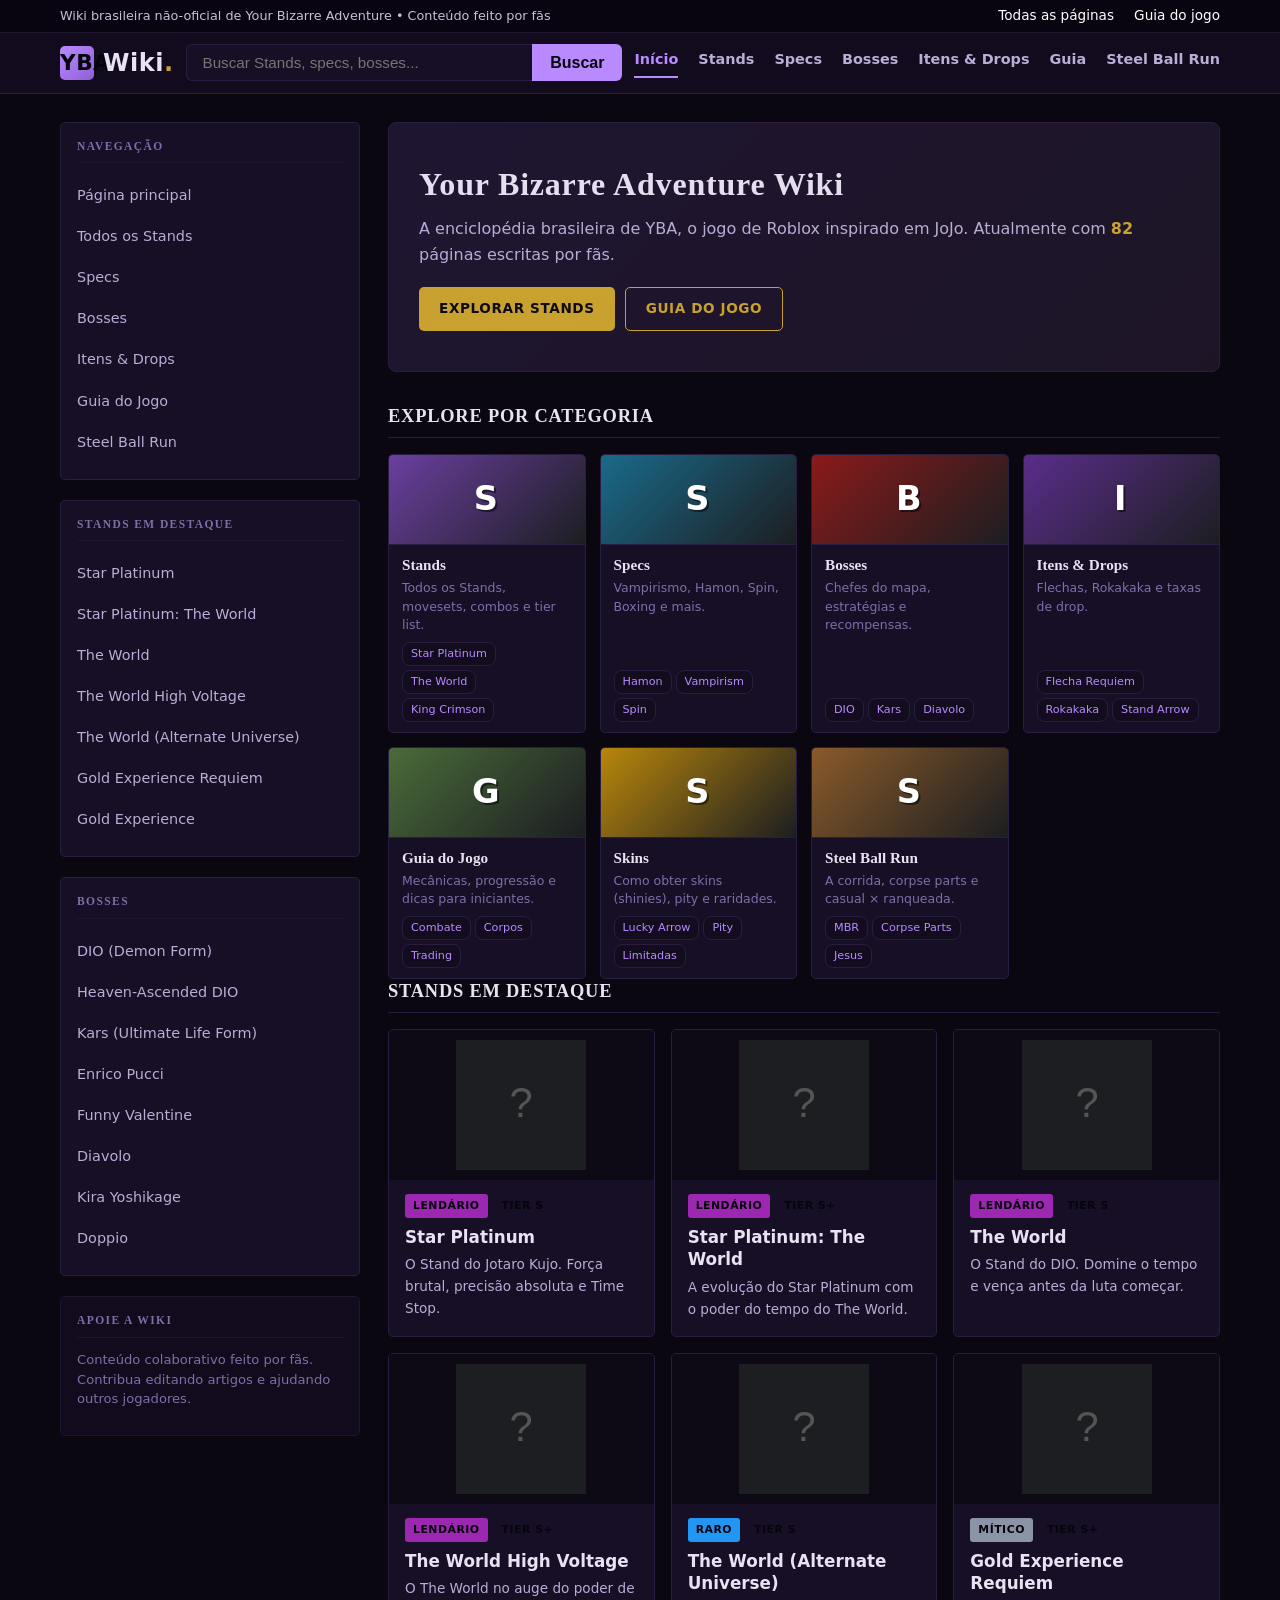
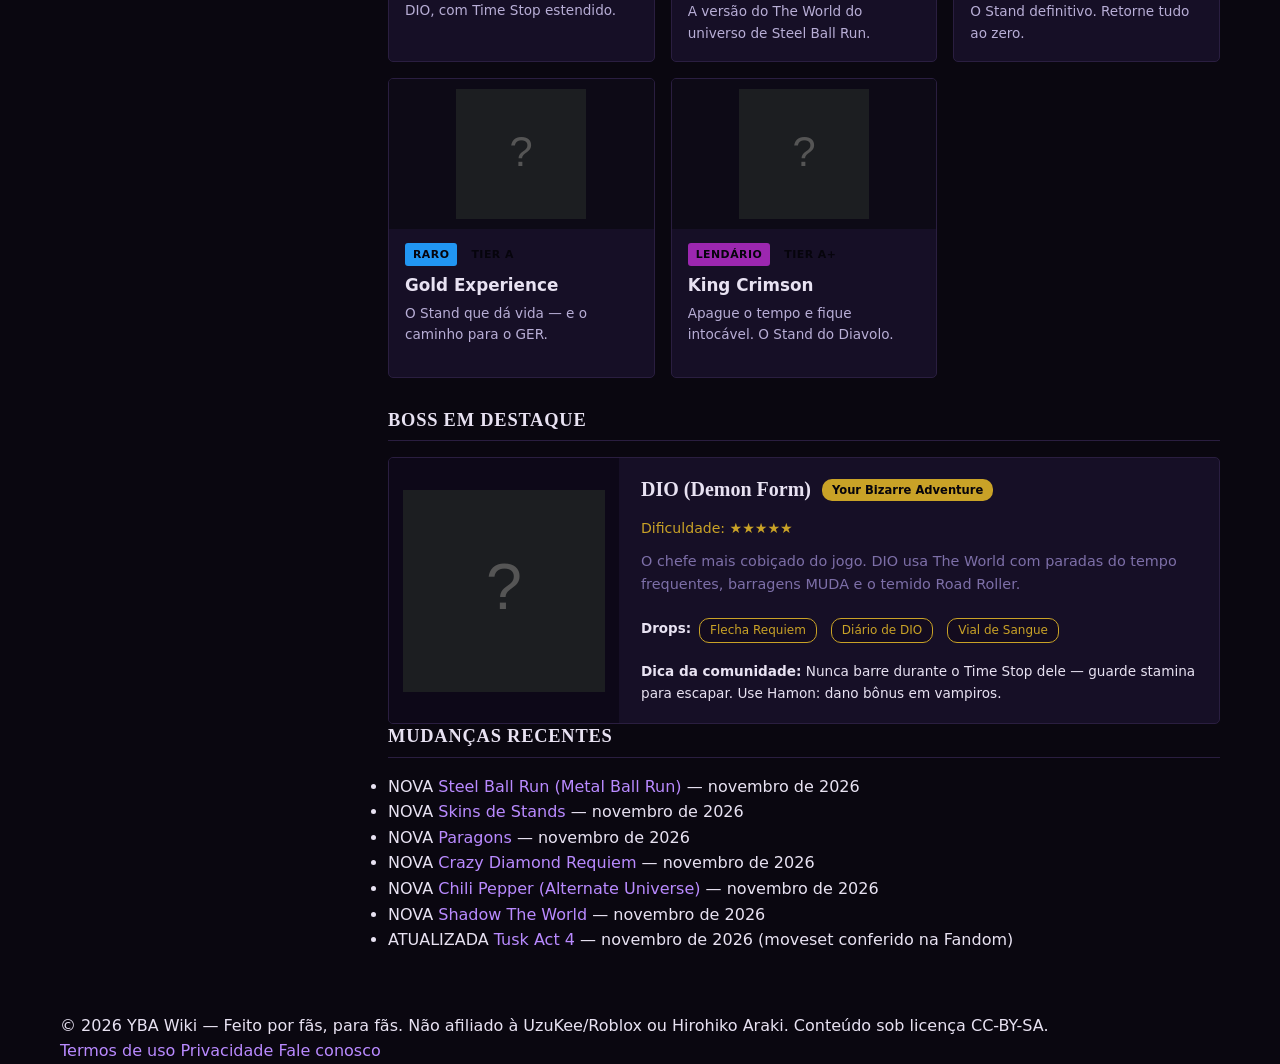
<file: jogo/index.html>
<!DOCTYPE html>
<html lang="pt-BR">
<head>
  <meta charset="UTF-8">
  <meta name="viewport" content="width=device-width, initial-scale=1.0">
  <title>YBA Wiki - Your Bizarre Adventure</title>
  <meta name="description" content="Wiki brasileira não-oficial de Your Bizarre Adventure (YBA): Stands, Specs, Bosses, Itens & Drops e guia do jogo.">
  <link rel="stylesheet" href="css/style.css">
</head>
<body>
  <!-- Barra superior -->
  <div class="topbar">
    <div class="container topbar-content">
      <span>Wiki brasileira não-oficial de Your Bizarre Adventure • Conteúdo feito por fãs</span>
      <div class="topbar-links">
        <a href="article.html?page=stands">Todas as páginas</a>
        <a href="article.html?page=guia">Guia do jogo</a>
      </div>
    </div>
  </div>

  <!-- Cabeçalho -->
  <header class="header">
    <div class="container header-content">
      <a href="index.html" class="logo" aria-label="YBA Wiki — Página inicial">
        <span class="mark">YBA</span>
        <span class="word">Wiki<span class="highlight">.</span></span>
      </a>
      <button class="menu-toggle" id="menu-toggle" aria-label="Abrir menu" aria-expanded="false">☰</button>
      <div class="search-box">
        <input type="text" id="search-input" placeholder="Buscar Stands, specs, bosses..." aria-label="Buscar">
        <button id="search-btn">Buscar</button>
      </div>
      <nav class="main-nav" id="main-nav">
        <a href="index.html" class="active">Início</a>
        <a href="article.html?page=stands">Stands</a>
        <a href="article.html?page=specs">Specs</a>
        <a href="article.html?page=bosses">Bosses</a>
        <a href="article.html?page=itens">Itens &amp; Drops</a>
        <a href="article.html?page=guia">Guia</a>
        <a href="article.html?page=sbr">Steel Ball Run</a>
      </nav>
    </div>
  </header>

  <!-- Layout principal -->
  <div class="container layout">
    <!-- Sidebar -->
    <aside class="sidebar">
      <div class="sidebar-box">
        <h3>Navegação</h3>
        <ul class="nav-list">
          <li><a href="index.html">Página principal</a></li>
          <li><a href="article.html?page=stands">Todos os Stands</a></li>
          <li><a href="article.html?page=specs">Specs</a></li>
          <li><a href="article.html?page=bosses">Bosses</a></li>
          <li><a href="article.html?page=itens">Itens &amp; Drops</a></li>
          <li><a href="article.html?page=guia">Guia do Jogo</a></li>
          <li><a href="article.html?page=sbr">Steel Ball Run</a></li>
        </ul>
      </div>
      <div class="sidebar-box">
        <h3>Stands em destaque</h3>
        <ul class="nav-list" id="sidebar-stands">
          <!-- Preenchido por JS -->
        </ul>
      </div>
      <div class="sidebar-box">
        <h3>Bosses</h3>
        <ul class="nav-list" id="sidebar-bosses">
          <!-- Preenchido por JS -->
        </ul>
      </div>
      <div class="sidebar-box ad-box">
        <h3>Apoie a wiki</h3>
        <p>Conteúdo colaborativo feito por fãs. Contribua editando artigos e ajudando outros jogadores.</p>
      </div>
    </aside>

    <!-- Conteúdo -->
    <main class="content">
      <!-- Banner -->
      <section class="hero">
        <h1>Your Bizarre Adventure Wiki</h1>
        <p>A enciclopédia brasileira de YBA, o jogo de Roblox inspirado em JoJo. Atualmente com <strong id="contador">0</strong> páginas escritas por fãs.</p>
        <div class="hero-actions">
          <a href="article.html?page=stands" class="btn">Explorar Stands</a>
          <a href="article.html?page=guia" class="btn btn-outline">Guia do jogo</a>
        </div>
      </section>

      <!-- Categorias da wiki -->
      <section>
        <h2 class="section-title">Explore por categoria</h2>
        <div class="categorias-grid" id="categorias-grid">
          <!-- Cards gerados por JS -->
        </div>
      </section>

      <!-- Grid de stands -->
      <section id="stands">
        <h2 class="section-title">Stands em destaque</h2>
        <div class="wiki-grid" id="wiki-grid">
          <!-- Cards gerados por JS -->
        </div>
      </section>

      <!-- Destaque: boss -->
      <section class="destaque-boss" id="destaque-boss">
        <!-- Preenchido por JS -->
      </section>

      <!-- Mudanças recentes -->
      <section class="recentes">
        <h2 class="section-title">Mudanças recentes</h2>
        <ul id="mudancas-lista"></ul>
      </section>
    </main>
  </div>

  <button id="back-to-top" aria-label="Voltar ao topo">▲</button>

  <!-- Rodapé -->
  <footer class="footer">
    <div class="container footer-content">
      <p>© 2026 YBA Wiki — Feito por fãs, para fãs. Não afiliado à UzuKee/Roblox ou Hirohiko Araki. Conteúdo sob licença CC-BY-SA.</p>
      <div class="footer-links">
        <a href="article.html?page=guia">Termos de uso</a>
        <a href="article.html?page=guia">Privacidade</a>
        <a href="article.html?page=guia">Fale conosco</a>
      </div>
    </div>
  </footer>

  <script src="js/stands.js"></script>
  <script src="js/specs.js"></script>
  <script src="js/bosses.js"></script>
  <script src="js/itens.js"></script>
  <script src="js/dados.js"></script>
  <script src="js/comum.js"></script>
  <script src="js/script.js"></script>
  <script src="js/fundo.js"></script>
</body>
</html>
</file>
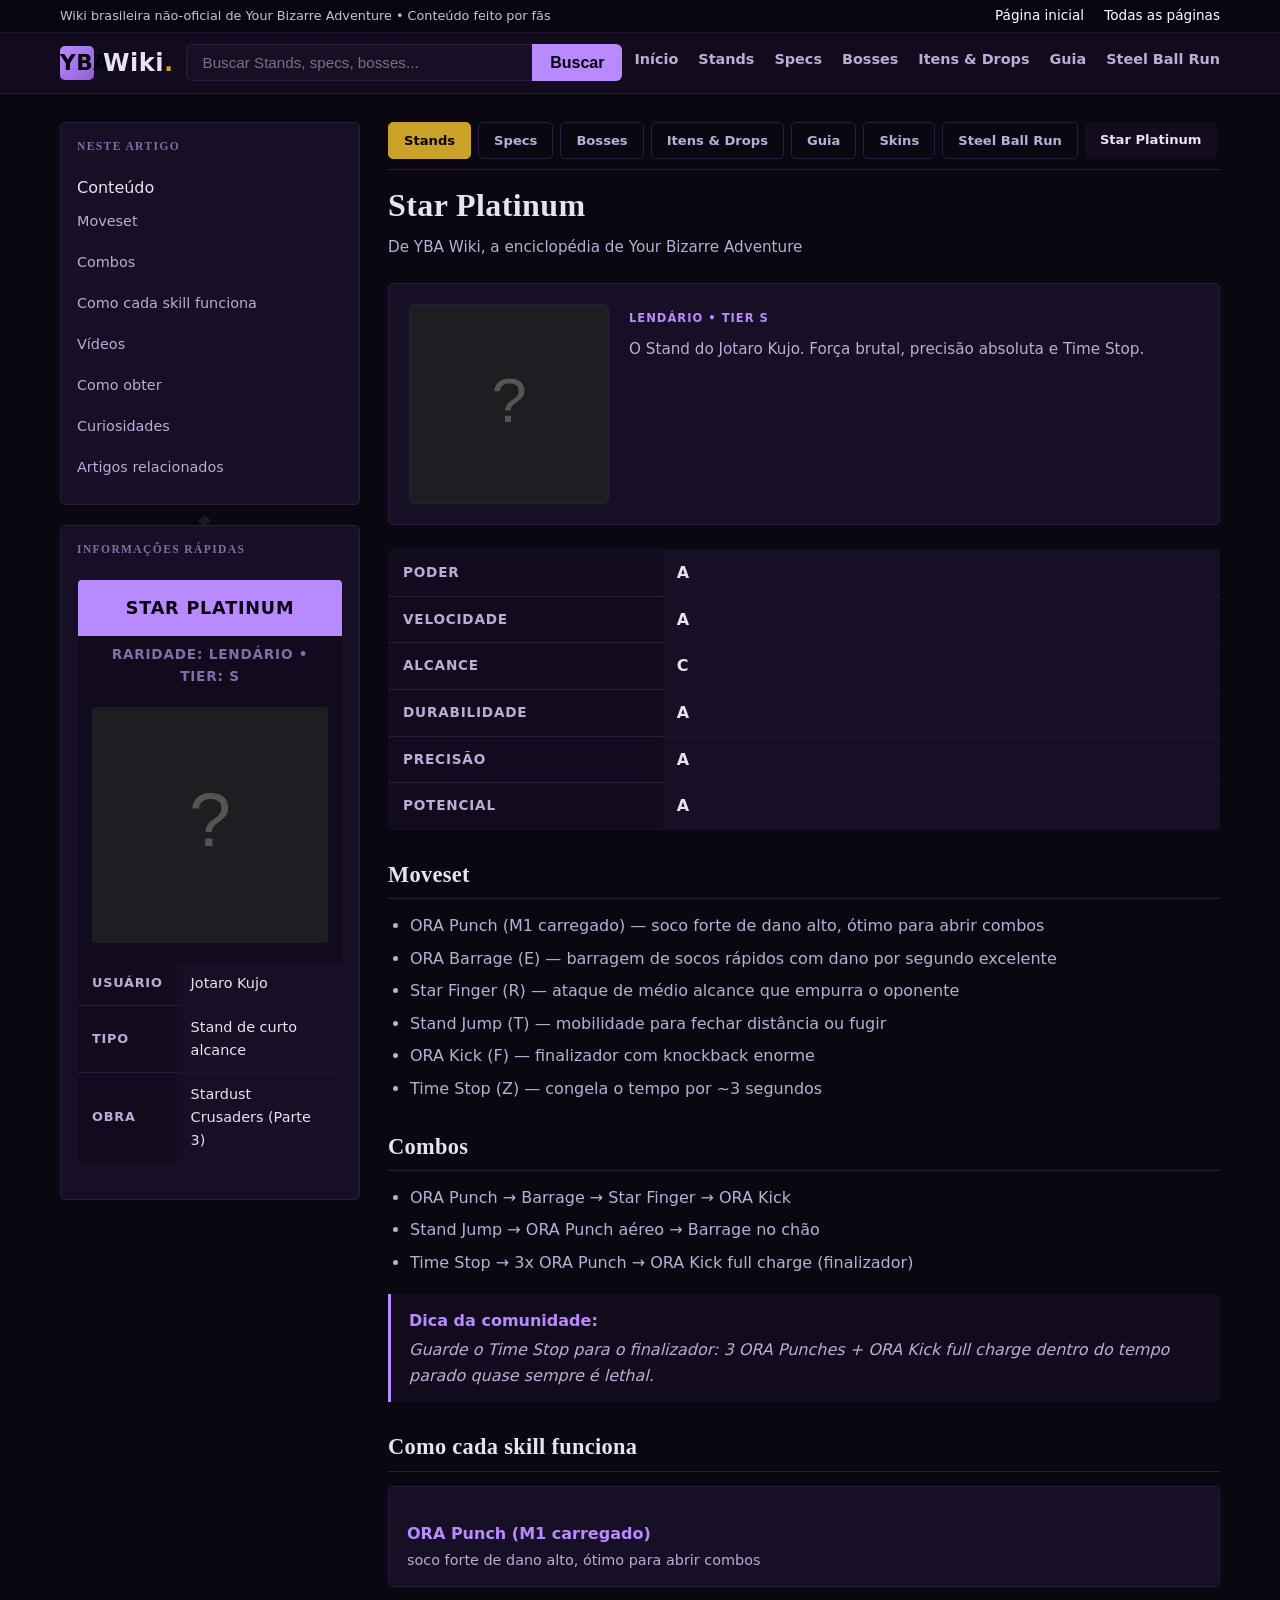
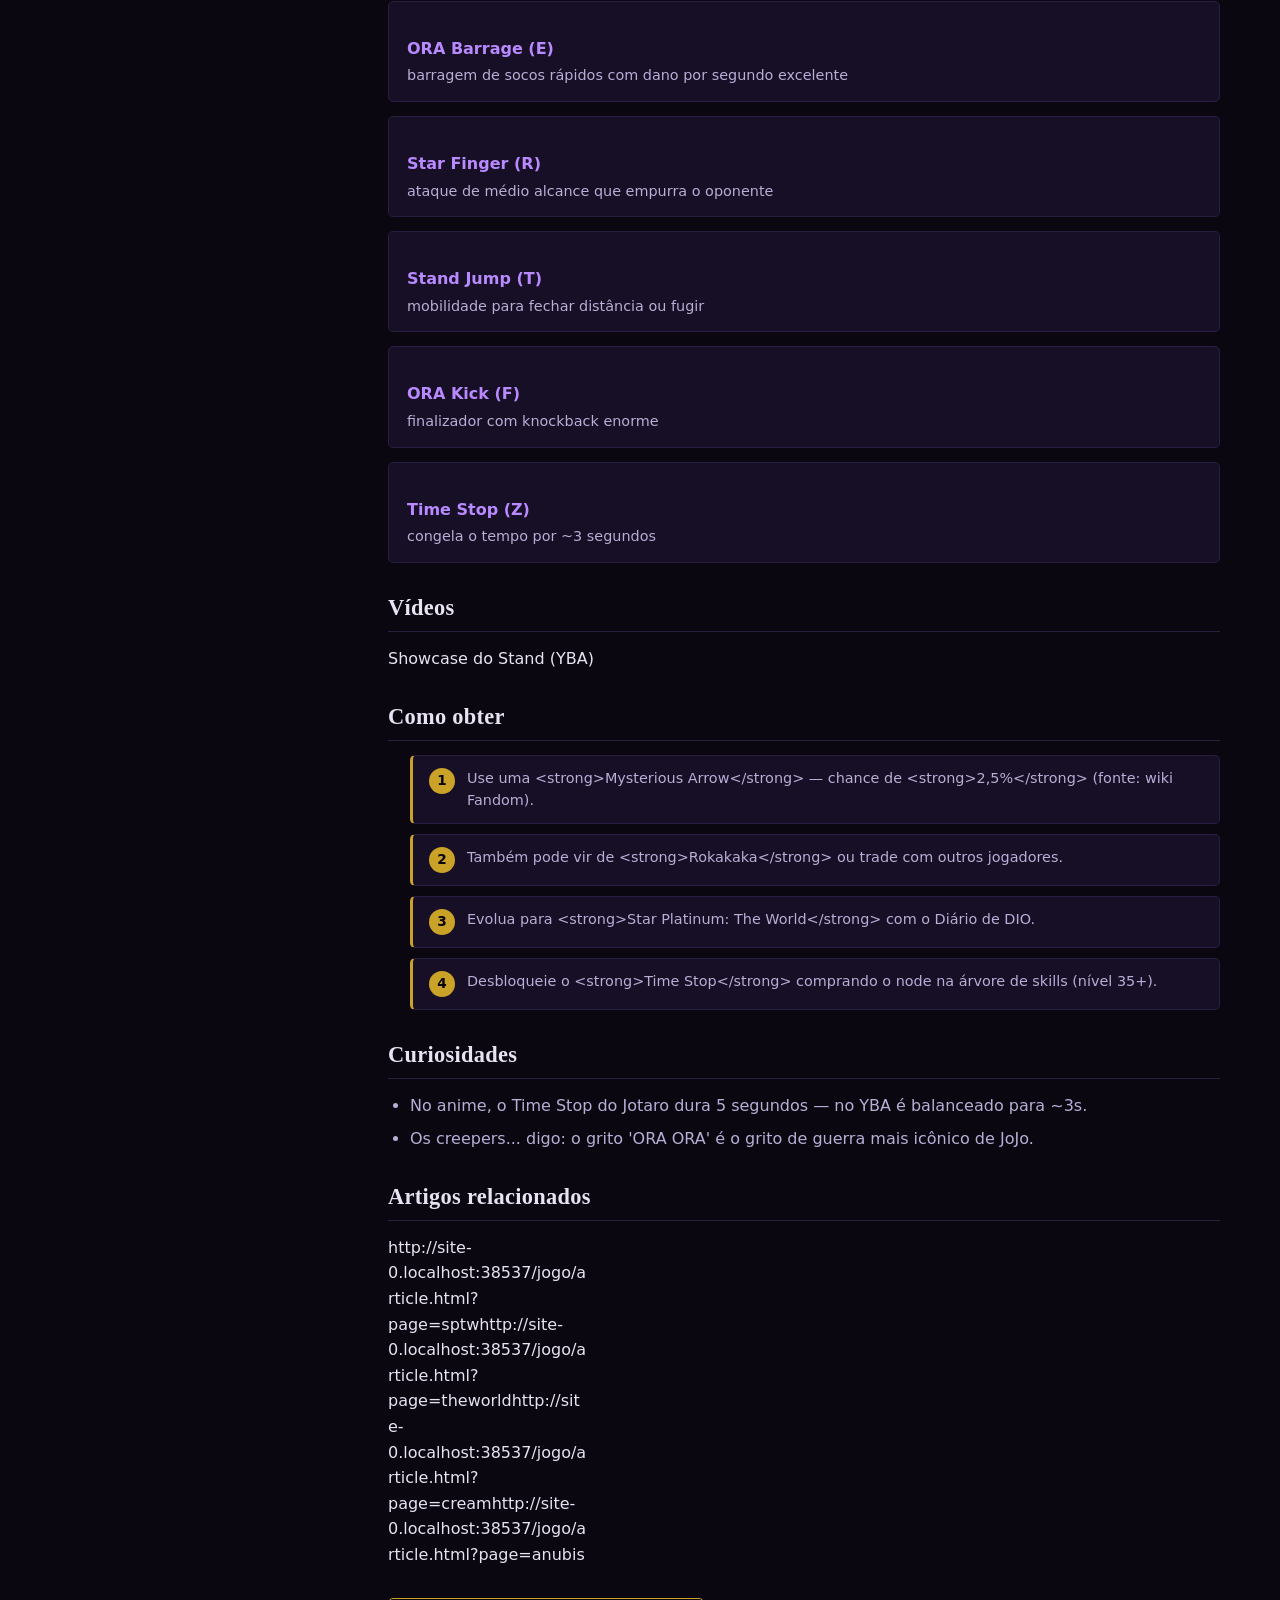
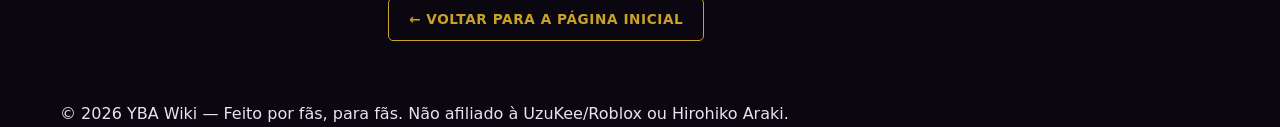
<file: jogo/article.html>
<!DOCTYPE html>
<html lang="pt-BR">
<head>
  <meta charset="UTF-8">
  <meta name="viewport" content="width=device-width, initial-scale=1.0">
  <title>YBA Wiki</title>
  <meta name="description" content="Artigo da YBA Wiki, a enciclopédia brasileira não-oficial de Your Bizarre Adventure.">
  <link rel="stylesheet" href="css/style.css">
</head>
<body>
  <!-- Barra superior -->
  <div class="topbar">
    <div class="container topbar-content">
      <span>Wiki brasileira não-oficial de Your Bizarre Adventure • Conteúdo feito por fãs</span>
      <div class="topbar-links">
        <a href="index.html">Página inicial</a>
        <a href="article.html?page=stands">Todas as páginas</a>
      </div>
    </div>
  </div>

  <header class="header">
    <div class="container header-content">
      <a href="index.html" class="logo" aria-label="YBA Wiki — Página inicial">
        <span class="mark">YBA</span>
        <span class="word">Wiki<span class="highlight">.</span></span>
      </a>
      <button class="menu-toggle" id="menu-toggle" aria-label="Abrir menu" aria-expanded="false">☰</button>
      <div class="search-box">
        <input type="text" id="search-input" placeholder="Buscar Stands, specs, bosses..." aria-label="Buscar">
        <button id="search-btn">Buscar</button>
      </div>
      <nav class="main-nav" id="main-nav">
        <a href="index.html">Início</a>
        <a href="article.html?page=stands">Stands</a>
        <a href="article.html?page=specs">Specs</a>
        <a href="article.html?page=bosses">Bosses</a>
        <a href="article.html?page=itens">Itens &amp; Drops</a>
        <a href="article.html?page=guia">Guia</a>
        <a href="article.html?page=sbr">Steel Ball Run</a>
      </nav>
    </div>
  </header>

  <div class="container layout">
    <aside class="sidebar">
      <div class="sidebar-box">
        <h3>Neste artigo</h3>
        <div class="toc-title">Conteúdo</div>
        <ul class="nav-list" id="toc-lista"></ul>
      </div>
      <div class="sidebar-box">
        <h3>Informações rápidas</h3>
        <table class="infobox" id="infobox"></table>
      </div>
    </aside>

    <main class="content">
      <div class="article-content-wrap">
        <div class="article-main">
          <div class="article-header">
            <h1 id="artigo-titulo">Carregando...</h1>
            <p class="artigo-sub">De YBA Wiki, a enciclopédia de Your Bizarre Adventure</p>
          </div>
          <article class="artigo" id="artigo-conteudo"></article>
          <div class="artigo-footer">
            <a href="index.html" class="btn btn-outline">← Voltar para a página inicial</a>
          </div>
        </div>
      </div>
    </main>
  </div>

  <button id="back-to-top" aria-label="Voltar ao topo">▲</button>

  <footer class="footer">
    <div class="container footer-content">
      <p>© 2026 YBA Wiki — Feito por fãs, para fãs. Não afiliado à UzuKee/Roblox ou Hirohiko Araki.</p>
    </div>
  </footer>

  <script src="js/stands.js"></script>
  <script src="js/specs.js"></script>
  <script src="js/bosses.js"></script>
  <script src="js/itens.js"></script>
  <script src="js/dados.js"></script>
  <script src="js/comum.js"></script>
  <script src="js/artigo.js"></script>
  <script src="js/fundo.js"></script>
</body>
</html>
</file>
<file: jogo/css/style.css>
/* ===== YBA Wiki — Estilo moderno (JoJo / YBA) =====
   Tema escuro, roxo/preto com detalhes dourados.
   Sem gradientes exagerados, sem neon, sem painel de admin.
 */

/* ===== Reset e base ===== */
* { margin: 0; padding: 0; box-sizing: border-box; }

:root {
  /* Cores principais — identidade YBA/JoJo */
  --bg: #0a0710;
  --surface: #120b1d;
  --panel: #160f26;
  --border: #2a1e40;
  --border-soft: #1f152f;

  --text: #e8e2f2;
  --text-dim: #b8aed6;
  --text-muted: #7d6fa8;

  --primary: #b98aff;      /* roxo principal */
  --primary-hover: #c9aaff;
  --primary-dark: #8f5fd6;

  --accent: #c9a227;       /* dourado envelhecido */
  --accent-hover: #d9b64c;
  --accent-dark: #a6861f;

  --danger: #d41a1a;       /* vermelho sangue */
  --danger-dark: #a31414;

  /* Cores por raridade (preservadas) */
  --rarity-comum: #8a94a6;
  --rarity-incomum: #4caf50;
  --rarity-raro: #2196f3;
  --rarity-lendario: #9c27b0;
  --rarity-mitico: #c9a227;

  --shadow: 0 8px 24px rgba(0, 0, 0, 0.35);
  --radius: 5px;
  --radius-sm: 3px;
  --transition: 0.18s ease;
}

html { scroll-behavior: smooth; }

body {
  font-family: ui-sans-serif, system-ui, -apple-system, Segoe UI, Roboto, Helvetica, Arial, sans-serif;
  background: var(--bg);
  color: var(--text);
  line-height: 1.6;
  min-height: 100vh;
  overflow-x: hidden;
}

/* Títulos com leve toque de mangá/quadrinhos (serif discreto) */
h1, h2, h3, h4 {
  font-family: Georgia, "Times New Roman", serif;
  color: var(--text);
  line-height: 1.35;
}

a { color: var(--primary); text-decoration: none; }
a:hover { color: var(--primary-hover); text-decoration: underline; }
a:visited { color: #9b6fd6; }

.container { max-width: 1200px; margin: 0 auto; padding: 0 20px; }

/* ---------- Fundo interativo (canvas) ---------- */
#bg-canvas { position: fixed; inset: 0; z-index: 0; pointer-events: none; }
body > * { position: relative; z-index: 1; }

/* ===== Topbar ===== */
.topbar {
  background: #080510;
  color: #c7c2d8;
  font-size: 0.8rem;
  border-bottom: 1px solid var(--border-soft);
  padding: 5px 0;
}
.topbar-content { display: flex; justify-content: space-between; align-items: center; }
.topbar-links a { color: #fff; margin-left: 16px; font-size: 0.85rem; }
.topbar-links a:hover { text-decoration: none; color: var(--primary-hover); }

/* ---------- Header ---------- */
.header {
  background: var(--surface);
  border-bottom: 1px solid var(--border);
  position: sticky;
  top: 0;
  z-index: 100;
}
.header.scrolled { box-shadow: var(--shadow); background: rgba(18, 11, 29, 0.95); backdrop-filter: blur(6px); }

.header-content {
  display: flex;
  align-items: center;
  gap: 12px;
  padding: 10px 20px;
  flex-wrap: wrap;
  position: relative;
  min-height: 60px;
}

.logo {
  display: inline-flex;
  align-items: center;
  gap: 9px;
  font-weight: 900;
  font-size: 1.5rem;
  color: var(--text);
  letter-spacing: 0.5px;
  flex-shrink: 0;
}
.logo:hover { text-decoration: none; }
.logo .mark {
  width: 34px; height: 34px; border-radius: var(--radius);
  background: linear-gradient(135deg, var(--primary), var(--primary-dark));
  display: grid; place-items: center; color: #05040a; font-weight: 900; font-size: 1.35rem;
}
.logo .word { color: var(--text); }
.logo .word .highlight { color: var(--accent); }

/* Busca no header */
.search-box {
  flex: 1 1 220px;
  min-width: 220px;
  max-width: 520px;
  display: flex; position: relative;
}
.search-box input {
  flex: 1; padding: 9px 16px; border: 1px solid var(--border); border-right: none;
  border-radius: 6px 0 0 6px; font-size: 0.95rem; background: var(--panel); color: var(--text);
  outline: none;
}
.search-box input:focus { border-color: var(--primary); }
.search-box button {
  background: var(--primary); color: #06040c; border: none; padding: 0 18px;
  border-radius: 0 6px 6px 0; cursor: pointer; font-size: 1rem; font-weight: 800;
  white-space: nowrap;
}
.search-box button:hover { background: var(--primary-hover); }

.menu-toggle {
  display: none;
  background: transparent;
  border: 1px solid var(--border);
  color: var(--text);
  width: 38px; height: 38px;
  border-radius: var(--radius);
  cursor: pointer;
  font-size: 1.2rem;
  flex-shrink: 0;
}
.menu-toggle:hover { border-color: var(--primary); }

.main-nav {
  display: flex;
  gap: 20px;
  flex-wrap: wrap;
  align-items: center;
  flex-shrink: 0;
}
.main-nav a {
  color: var(--text-dim);
  font-weight: 600;
  font-size: 0.9rem;
  padding-bottom: 5px;
  border-bottom: 2px solid transparent;
  white-space: nowrap;
}
.main-nav a:hover { color: var(--text); text-decoration: none; border-bottom-color: var(--primary); }
.main-nav a.active { color: var(--primary); border-bottom-color: var(--primary); }

/* ---------- Layout principal ---------- */
.layout {
  display: grid;
  grid-template-columns: 300px 1fr;
  gap: 28px;
  padding: 28px 20px 60px;
  min-height: 70vh;
  align-items: start;
}

.sidebar { position: sticky; top: 110px; }

.sidebar-box {
  background: var(--panel);
  border: 1px solid var(--border);
  border-radius: var(--radius);
  padding: 16px;
  margin-bottom: 20px;
}
.sidebar-box h3 {
  font-size: 0.72rem;
  text-transform: uppercase;
  letter-spacing: 1.4px;
  color: var(--text-muted);
  border-bottom: 1px solid var(--border-soft);
  padding-bottom: 8px;
  margin-bottom: 12px;
}
.nav-list { list-style: none; }
.nav-list li { padding: 5px 0; }
.nav-list a { color: var(--text-dim); font-size: 0.9rem; display: block; padding: 4px 0; }
.nav-list a:hover { color: var(--text); padding-left: 6px; transition: padding-left 0.15s; text-decoration: none; }
.nav-list a:visited { color: #9b6fd6; }
.ad-box { background: var(--surface); border-color: var(--border-soft); }
.ad-box p { font-size: 0.82rem; color: var(--text-muted); margin-bottom: 10px; line-height: 1.5; }

/* ---------- Botões ---------- */
.btn {
  display: inline-flex;
  align-items: center;
  gap: 7px;
  background: var(--accent);
  color: #06040c;
  padding: 10px 20px;
  border-radius: var(--radius);
  font-weight: 800;
  border: none;
  cursor: pointer;
  font-size: 0.85rem;
  text-transform: uppercase;
  letter-spacing: 0.6px;
  transition: all var(--transition);
}
.btn:hover { background: var(--accent-hover); text-decoration: none; transform: translateY(-1px); }
.btn-outline {
  background: transparent;
  color: var(--accent);
  border: 1px solid var(--accent);
}
.btn-outline:hover { background: var(--accent); color: #06040c; }
.btn-sm { padding: 6px 12px; font-size: 0.78rem; }

/* ---------- Hero (página inicial) ---------- */
.hero {
  background: var(--panel);
  border: 1px solid var(--border);
  border-radius: 8px;
  padding: 40px 30px;
  margin-bottom: 32px;
  position: relative;
  overflow: hidden;
  max-width: 100%;
}
.hero::before {
  content: "";
  position: absolute;
  inset: 0;
  background: linear-gradient(135deg, rgba(185, 138, 255, 0.05), rgba(201, 162, 39, 0.04));
  pointer-events: none;
}
.hero h1 {
  font-size: 2rem;
  margin-bottom: 10px;
  letter-spacing: 0.8px;
  max-width: 100%;
  overflow-wrap: break-word;
}
.hero p { color: var(--text-dim); margin-bottom: 20px; font-size: 1rem; max-width: 100%; }
.hero strong { color: var(--accent); }
.hero-actions { display: flex; gap: 10px; flex-wrap: wrap; }

/* ---------- Seções e títulos ---------- */
.section-title {
  font-size: 1.15rem;
  margin: 0 0 16px;
  padding-bottom: 8px;
  border-bottom: 1px solid var(--border);
  color: var(--text);
  text-transform: uppercase;
  letter-spacing: 0.8px;
  font-weight: 800;
}

/* ---------- Cores por entidade (definidas no JS via style="--cor") ---------- */
/* ---------- Wiki grid / cards ---------- */
.wiki-grid {
  display: grid;
  grid-template-columns: repeat(auto-fill, minmax(210px, 1fr));
  gap: 16px;
}
.cards-lista { grid-template-columns: repeat(auto-fill, minmax(210px, 1fr)); }

.wiki-card {
  display: flex;
  flex-direction: column;
  text-decoration: none;
  background: var(--panel);
  border: 1px solid var(--border);
  border-radius: var(--radius);
  overflow: hidden;
  transition: transform var(--transition), border-color var(--transition), box-shadow var(--transition);
  min-height: 300px;
}
.wiki-card:hover {
  transform: translateY(-3px);
  border-color: var(--card-cor, var(--primary));
  box-shadow: var(--shadow);
  text-decoration: none;
}
.wiki-card-img {
  height: 150px;
  overflow: hidden;
  background: #0d0a16;
  display: flex; align-items: center; justify-content: center;
  position: relative;
  flex-shrink: 0;
}
.wiki-card-img img { width: 100%; height: 100%; object-fit: contain; padding: 10px; display: block; }
.wiki-card-img-missing {
  width: 100%; height: 100%;
  display: grid; place-items: center;
  background: #160f26;
  color: #555;
  font-size: 48px;
  font-family: sans-serif;
}
.wiki-card-body { padding: 14px 16px 16px; display: flex; flex-direction: column; flex: 1; }
.wiki-card-body > * { min-width: 0; }
.card-selos { display: flex; gap: 6px; margin-bottom: 8px; flex-wrap: wrap; }
.wiki-card-badge {
  font-size: 0.68rem;
  font-weight: 800;
  text-transform: uppercase;
  letter-spacing: 0.5px;
  padding: 3px 8px;
  border-radius: var(--radius-sm);
  color: #06040c;
}
.badge-rarity.comum { background: var(--rarity-comum); }
.badge-rarity.incomum { background: var(--rarity-incomum); }
.badge-rarity.raro { background: var(--rarity-raro); }
.badge-rarity.lendario { background: var(--rarity-lendario); }
.badge-rarity.mitico { background: var(--rarity-mitico); }
.wiki-card-body h3 {
  font-size: 1.05rem;
  margin-bottom: 6px;
  font-family: inherit;
}
.wiki-card-body p {
  color: var(--text-dim);
  font-size: 0.85rem;
  display: -webkit-box;
  -webkit-line-clamp: 3;
  -webkit-box-orient: vertical;
  overflow: hidden;
  margin: 0;
}
.cards-vazio { color: var(--text-muted); padding: 30px 0; grid-column: 1 / -1; text-align: center; font-style: italic; }
.grid-relacionados { grid-template-columns: repeat(auto-fill, minmax(160px, 1fr)); gap: 10px; margin-top: 10px; }

/* ---------- Página de artigo ---------- */
.article-header {
  margin-bottom: 24px;
}
#artigo-titulo {
  font-size: 2rem;
  margin-bottom: 8px;
  letter-spacing: 0.4px;
}
.artigo-sub {
  color: var(--text-dim);
  font-size: 0.95rem;
}

.artigo { margin-bottom: 30px; }
.artigo h2 {
  font-size: 1.4rem;
  margin: 30px 0 14px;
  padding-bottom: 8px;
  border-bottom: 1px solid var(--border);
  letter-spacing: 0.3px;
}
.artigo h3 {
  font-size: 1.15rem;
  margin: 22px 0 10px;
  color: var(--primary);
}
.artigo p { margin-bottom: 14px; color: var(--text-dim); }
.artigo strong { color: var(--text); }
.artigo ul, .artigo ol { margin-bottom: 16px; padding-left: 22px; }
.artigo li { margin-bottom: 7px; color: var(--text-dim); }
.artigo blockquote {
  border-left: 3px solid var(--primary);
  background: var(--surface);
  padding: 14px 18px;
  margin: 18px 0;
  border-radius: 0 var(--radius) var(--radius) 0;
  font-style: italic;
  color: var(--text-dim);
}
.artigo blockquote strong { color: var(--primary); display: block; font-style: normal; margin-bottom: 4px; }

/* ---------- Infobox ---------- */
.infobox {
  width: 100%;
  border-collapse: collapse;
  background: var(--panel);
  border: 1px solid var(--border);
  border-radius: var(--radius);
  overflow: hidden;
  margin-bottom: 20px;
  font-size: 0.9rem;
}
.infobox th {
  background: var(--surface);
  color: var(--text-dim);
  text-align: left;
  padding: 10px 14px;
  font-size: 0.8rem;
  text-transform: uppercase;
  letter-spacing: 0.8px;
  border-bottom: 1px solid var(--border);
  width: 35%;
}
.infobox td { padding: 10px 14px; border-bottom: 1px solid var(--border-soft); color: var(--text); }
.infobox tr:last-child td { border-bottom: none; }
.infobox .info-title { background: var(--primary); color: #06040c; font-weight: 900; font-size: 1.1rem; text-align: center; border-bottom: none; padding: 14px; }
.infobox .info-sub { background: var(--surface); color: var(--text-muted); text-align: center; font-size: 0.85rem; border-bottom: none; padding: 8px 14px; }
.infobox .info-img { text-align: center; border-bottom: none; padding: 12px 14px; }
.infobox .info-img img { max-width: 100%; height: auto; border-radius: var(--radius-sm); }

/* ---------- Header da entidade (imagem + dados) ---------- */
.stand-header {
  background: var(--panel);
  border: 1px solid var(--border);
  border-radius: var(--radius);
  padding: 20px;
  margin-bottom: 24px;
  display: grid;
  grid-template-columns: 200px 1fr;
  gap: 20px;
  align-items: start;
}
.stand-header-img {
  width: 100%;
  max-width: 200px;
  height: auto;
  aspect-ratio: 1 / 1;
  border-radius: var(--radius);
  overflow: hidden;
  background: #0d0a16;
  border: 1px solid var(--border);
  flex-shrink: 0;
  display: flex;
  align-items: center;
  justify-content: center;
}
.stand-header-img img { width: 100%; height: 100%; object-fit: contain; padding: 12px; }
.stand-header-img-missing {
  width: 100%; height: 100%;
  display: grid; place-items: center;
  background: #160f26;
  color: #555;
  font-size: 56px;
  font-family: sans-serif;
}
.stand-raridade {
  font-size: 0.72rem;
  font-weight: 900;
  text-transform: uppercase;
  letter-spacing: 1px;
  color: var(--primary);
  margin-bottom: 10px;
  display: inline-block;
}
.stand-header > div > p {
  color: var(--text-dim);
  font-size: 0.95rem;
  line-height: 1.5;
}

/* ---------- Moveset e skills ---------- */
.skills-exp { display: grid; gap: 14px; margin-bottom: 24px; }
.skill-exp-item {
  background: var(--panel);
  border: 1px solid var(--border);
  border-radius: var(--radius);
  padding: 14px 18px;
}
.skill-exp-item h3 {
  font-size: 1rem;
  color: var(--primary);
  margin-bottom: 6px;
  font-family: inherit;
}
.skill-exp-item p { color: var(--text-dim); font-size: 0.9rem; margin: 0; line-height: 1.5; }

/* ---------- Como obter / passos ---------- */
.como-obter { margin-bottom: 24px; }
.passo {
  background: var(--panel);
  border: 1px solid var(--border);
  border-left: 3px solid var(--accent);
  border-radius: var(--radius);
  padding: 12px 16px;
  margin-bottom: 10px;
  display: flex; gap: 12px; align-items: flex-start;
}
.passo-num {
  background: var(--accent);
  color: #06040c;
  font-weight: 900;
  width: 26px; height: 26px;
  border-radius: 50%;
  display: grid; place-items: center;
  font-size: 0.85rem;
  flex-shrink: 0;
}
.passo p { color: var(--text-dim); font-size: 0.9rem; margin: 0; line-height: 1.5; }

/* ---------- Stats ---------- */
table.stats-table {
  width: 100%;
  border-collapse: collapse;
  margin: 14px 0;
  background: var(--panel);
  border: 1px solid var(--border);
  border-radius: var(--radius);
  overflow: hidden;
}
.stats-table th {
  background: var(--surface);
  color: var(--text-dim);
  text-align: left;
  padding: 10px 14px;
  font-size: 0.85rem;
  text-transform: uppercase;
  letter-spacing: 0.8px;
  border-bottom: 1px solid var(--border);
  width: 33%;
}
.stats-table td { padding: 10px 14px; border-bottom: 1px solid var(--border-soft); color: var(--text); font-weight: 700; }
.stats-table tr:last-child td { border-bottom: none; }

/* ---------- Drops / tags ---------- */
.boss-drops, .item-tags {
  display: flex; flex-wrap: wrap; gap: 8px; margin-top: 10px;
}
.drop-tag, .item-tag {
  font-size: 0.82rem;
  background: var(--surface);
  border: 1px solid var(--border);
  color: var(--text-dim);
  padding: 5px 10px;
  border-radius: var(--radius-sm);
}
.drop-tag { border-color: var(--accent); color: var(--accent); }

/* ===== Vídeos de skills ===== */
.skills-media { display: grid; grid-template-columns: repeat(auto-fill, minmax(300px, 1fr)); gap: 16px; }
.skill-video-bloco {
  background: #130b1e; border: 1px solid var(--border); border-radius: var(--radius); overflow: hidden;
}
.video-frame-link {
  display: flex; flex-direction: column; align-items: center; justify-content: center;
  gap: 9px; background: #0a0612; cursor: pointer; transition: background 0.2s;
}
.video-frame-link:hover { background: #130c20; }
.video-play {
  font-size: 2.2rem; color: #fff; background: var(--primary);
  width: 56px; height: 56px; border-radius: 50%; display: flex; align-items: center; justify-content: center;
  box-shadow: 0 4px 14px rgba(0,0,0,0.45);
}
.video-link-text { color: var(--text-muted); font-size: 0.82rem; font-weight: 700; }
.skill-video-titulo { padding: 9px 14px 3px; font-size: 0.92rem; color: var(--accent); }
.skill-video-exp { padding: 0 14px 13px; font-size: 0.82rem; color: var(--text-muted); margin: 0; line-height: 1.5; }

/* ===== Galeria oficial ===== */
.galeria-oficial { display: grid; grid-template-columns: repeat(auto-fill, minmax(180px, 1fr)); gap: 13px; }
.galeria-item { background: #130b1e; border: 1px solid var(--border); border-radius: var(--radius); overflow: hidden; }
.galeria-item img { width: 100%; height: 150px; object-fit: contain; background: #0a0612; display: block; }
.galeria-item figcaption { padding: 7px 11px; font-size: 0.76rem; color: var(--text-muted); border-top: 1px solid var(--border); }

/* ===== Abas de navegação ===== */
.abas-nav {
  display: flex; gap: 7px; flex-wrap: wrap; margin-bottom: 14px;
  border-bottom: 1px solid var(--border); padding-bottom: 10px;
}
.aba {
  padding: 7px 15px; border-radius: var(--radius); font-size: 0.82rem; font-weight: 700;
  color: var(--text-dim); border: 1px solid var(--border);
}
.aba:hover { color: var(--text); text-decoration: none; border-color: var(--primary); }
.aba.ativa { background: var(--accent); color: #06040c; border-color: var(--accent); }
.aba-crumb { border: none; color: var(--text); background: #130b1e; }

/* ===== Categorias ===== */
.categorias-grid { display: grid; grid-template-columns: repeat(4, 1fr); gap: 14px; }
.cat-card {
  background: var(--panel); border: 1px solid var(--border); border-radius: var(--radius);
  overflow: hidden; color: var(--text); transition: transform 0.15s, box-shadow 0.15s, border-color 0.15s;
  text-decoration: none; display: flex; flex-direction: column;
}
.cat-card:hover { transform: translateY(-3px); box-shadow: var(--shadow); border-color: var(--primary); text-decoration: none; }
.cat-card-top { height: 90px; display: flex; align-items: center; justify-content: center; background: #0d0818; border-bottom: 1px solid var(--border); }
.cat-nome-inicial { font-size: 2.1rem; font-weight: 900; color: #fff; text-shadow: 2px 2px 0 rgba(0,0,0,0.5); letter-spacing: 2px; }
.cat-card-body { padding: 10px 13px; flex: 1; display: flex; flex-direction: column; }
.cat-card-body h3 { font-size: 0.95rem; line-height: 1.3; margin-bottom: 5px; }
.cat-card-body p { font-size: 0.78rem; color: var(--text-muted); margin: 0 0 8px; line-height: 1.45; }
.cat-exemplos { display: flex; flex-wrap: wrap; gap: 4px; margin-top: auto; }
.cat-exemplos span {
  font-size: 0.7rem; color: var(--primary); background: #130b1e; border: 1px solid var(--border);
  padding: 2px 8px; border-radius: 8px;
}

/* ===== Boss em destaque ===== */
.destaque-boss { margin-top: 30px; }
.boss-card {
  background: var(--panel); border: 1px solid var(--border); border-radius: var(--radius);
  display: grid; grid-template-columns: 230px 1fr; overflow: hidden;
  min-height: 220px;
}
.boss-visual { display: flex; align-items: center; justify-content: center; background: #0d0818; min-height: 220px; }
.boss-visual-real img { width: 100%; height: 100%; object-fit: contain; padding: 14px; display: block; }
.boss-visual-missing { width: 100%; height: 100%; display: grid; place-items: center; color: var(--text-muted); font-size: 3rem; background: #0d0818; }
.boss-info { padding: 18px 22px; display: flex; flex-direction: column; }
.boss-head { display: flex; align-items: center; gap: 11px; flex-wrap: wrap; margin-bottom: 8px; }
.boss-head h3 { font-size: 1.25rem; margin: 0; }
.boss-jogo {
  font-size: 0.72rem; background: var(--accent); color: #06040c;
  padding: 2px 10px; border-radius: 10px; font-weight: 800;
}
.boss-dificuldade { color: var(--accent); font-size: 0.88rem; margin: 6px 0 10px; }
.boss-info > p { font-size: 0.9rem; color: var(--text-muted); margin-bottom: 12px; flex: 1; }
.boss-drops { font-size: 0.84rem; margin-bottom: 12px; }
.drop-tag {
  display: inline-block; background: #130b1e; color: var(--accent);
  border: 1px solid var(--accent); padding: 2px 10px; border-radius: 10px;
  font-size: 0.75rem; margin: 0 6px 6px 0;
}
.boss-dica { margin: 0; font-size: 0.85rem; }

/* ===== Filtros das listas ===== */
.filtros {
  display: flex; flex-wrap: wrap; gap: 12px; align-items: center;
  margin-bottom: 18px;
  padding: 14px 18px;
  background: var(--panel);
  border: 1px solid var(--border);
  border-radius: var(--radius);
  width: 100%;
}
.filtros input[type="search"] {
  flex: 1 1 260px;
  min-width: 200px;
  max-width: 100%;
  padding: 8px 14px;
  border: 1px solid var(--border);
  border-radius: var(--radius);
  background: var(--surface);
  color: var(--text);
  font-size: 0.9rem;
}
.filtros select {
  padding: 8px 12px;
  border: 1px solid var(--border);
  border-radius: var(--radius);
  background: var(--surface);
  color: var(--text);
  font-size: 0.9rem;
  cursor: pointer;
  min-width: 150px;
}
.filtros-contagem {
  margin-left: auto;
  font-size: 0.85rem;
  color: var(--text-muted);
  font-weight: 700;
  white-space: nowrap;
}

/* ---------- Busca de resultados (dropdown) ---------- */
.search-results {
  position: absolute;
  top: 100%;
  left: 0;
  right: 0;
  background: var(--panel);
  border: 1px solid var(--border);
  border-top: none;
  border-radius: 0 0 var(--radius) var(--radius);
  box-shadow: var(--shadow);
  z-index: 200;
  max-height: 300px;
  overflow-y: auto;
  padding: 6px 0;
}
.search-results li { padding: 0; }
.search-results a {
  display: block;
  padding: 10px 16px;
  color: var(--text);
  font-size: 0.9rem;
  text-decoration: none;
  border-bottom: 1px solid var(--border-soft);
}
.search-results a:last-child { border-bottom: none; }
.search-results a:hover { background: var(--surface); color: var(--primary); text-decoration: none; }
.search-results a.ativo { background: var(--primary); color: #06040c; }
.search-vazio { padding: 12px 16px; color: var(--text-muted); font-size: 0.9rem; }

/* ---------- Página não encontrada ---------- */
.vazio {
  color: var(--text-muted);
  font-size: 0.85rem;
  font-style: italic;
  padding: 8px 0;
}

/* ---------- Voltar ao topo ---------- */
#back-to-top {
  position: fixed;
  right: 22px;
  bottom: 22px;
  z-index: 60;
  width: 42px; height: 42px;
  border-radius: 50%;
  background: var(--accent);
  color: #06040c;
  border: none;
  cursor: pointer;
  font-size: 1.2rem;
  font-weight: 900;
  display: flex;
  align-items: center;
  justify-content: center;
  opacity: 0;
  visibility: hidden;
  transition: opacity var(--transition), visibility var(--transition), transform var(--transition);
}
#back-to-top.visible { opacity: 1; visibility: visible; }
#back-to-top:hover { background: var(--accent-hover); transform: translateY(-2px); }

/* ---------- Acessibilidade ---------- */
:focus-visible { outline: 2px solid var(--primary); outline-offset: 2px; }
.sr-only {
  position: absolute; width: 1px; height: 1px; padding: 0; margin: -1px;
  overflow: hidden; clip: rect(0, 0, 0, 0); border: 0;
}

/* ---------- A confirmar ---------- */
.aconfirmar {
  color: var(--accent-dark);
  font-weight: 800;
  font-size: 0.78rem;
  border: 1px solid var(--accent-dark);
  padding: 1px 6px;
  border-radius: 6px;
}

/* ---------- Responsividade ---------- */
@media (max-width: 1024px) {
  .layout { grid-template-columns: 1fr; padding: 20px 16px 60px; }
  .sidebar { position: static; top: auto; }
  .categorias-grid { grid-template-columns: repeat(2, 1fr); }
  .stand-header { grid-template-columns: 1fr; gap: 16px; }
  .stand-header-img { width: 160px; height: 160px; align-self: center; justify-self: center; }
}
@media (max-width: 768px) {
  .menu-toggle { display: block; }
  .main-nav {
    position: fixed;
    inset: 0 0 0 auto;
    top: 0;
    width: 220px;
    background: var(--surface);
    border-left: 1px solid var(--border);
    flex-direction: column;
    padding: 90px 16px 24px;
    gap: 14px;
    transform: translateX(100%);
    transition: transform 0.25s;
    z-index: 110;
  }
  .main-nav.open { transform: translateX(0); box-shadow: -8px 0 24px rgba(0,0,0,.45); }
  .main-nav a { border-bottom: none; padding: 6px 0; font-size: 0.95rem; }
  .header-content { padding: 10px 16px; gap: 12px; flex-wrap: wrap; }
  .search-box { min-width: auto; max-width: none; flex: 1 1 100%; order: 3; width: 100%; }
  .logo { order: 1; }
  .menu-toggle { order: 2; }
  .categorias-grid { grid-template-columns: 1fr; }
  .wiki-grid, .cards-lista { grid-template-columns: repeat(2, 1fr); gap: 12px; }
  .hero { padding: 32px 24px; }
  .hero h1 { font-size: 1.7rem; }
}
@media (max-width: 480px) {
  .wiki-grid, .cards-lista { grid-template-columns: 1fr; }
  .hero h1 { font-size: 1.5rem; }
  .filtros { flex-direction: column; align-items: stretch; }
  .filtros input[type="search"] { min-width: auto; }
  .filtros select { min-width: auto; }
  .filtros-contagem { margin-left: 0; margin-top: 10px; }
}

/* Evita estouro horizontal de textos longos */
.artigo, .recentes li, .wiki-card-body, .infobox td { overflow-wrap: anywhere; }
.artigo ul, .artigo li { min-width: 0; }
</file>
